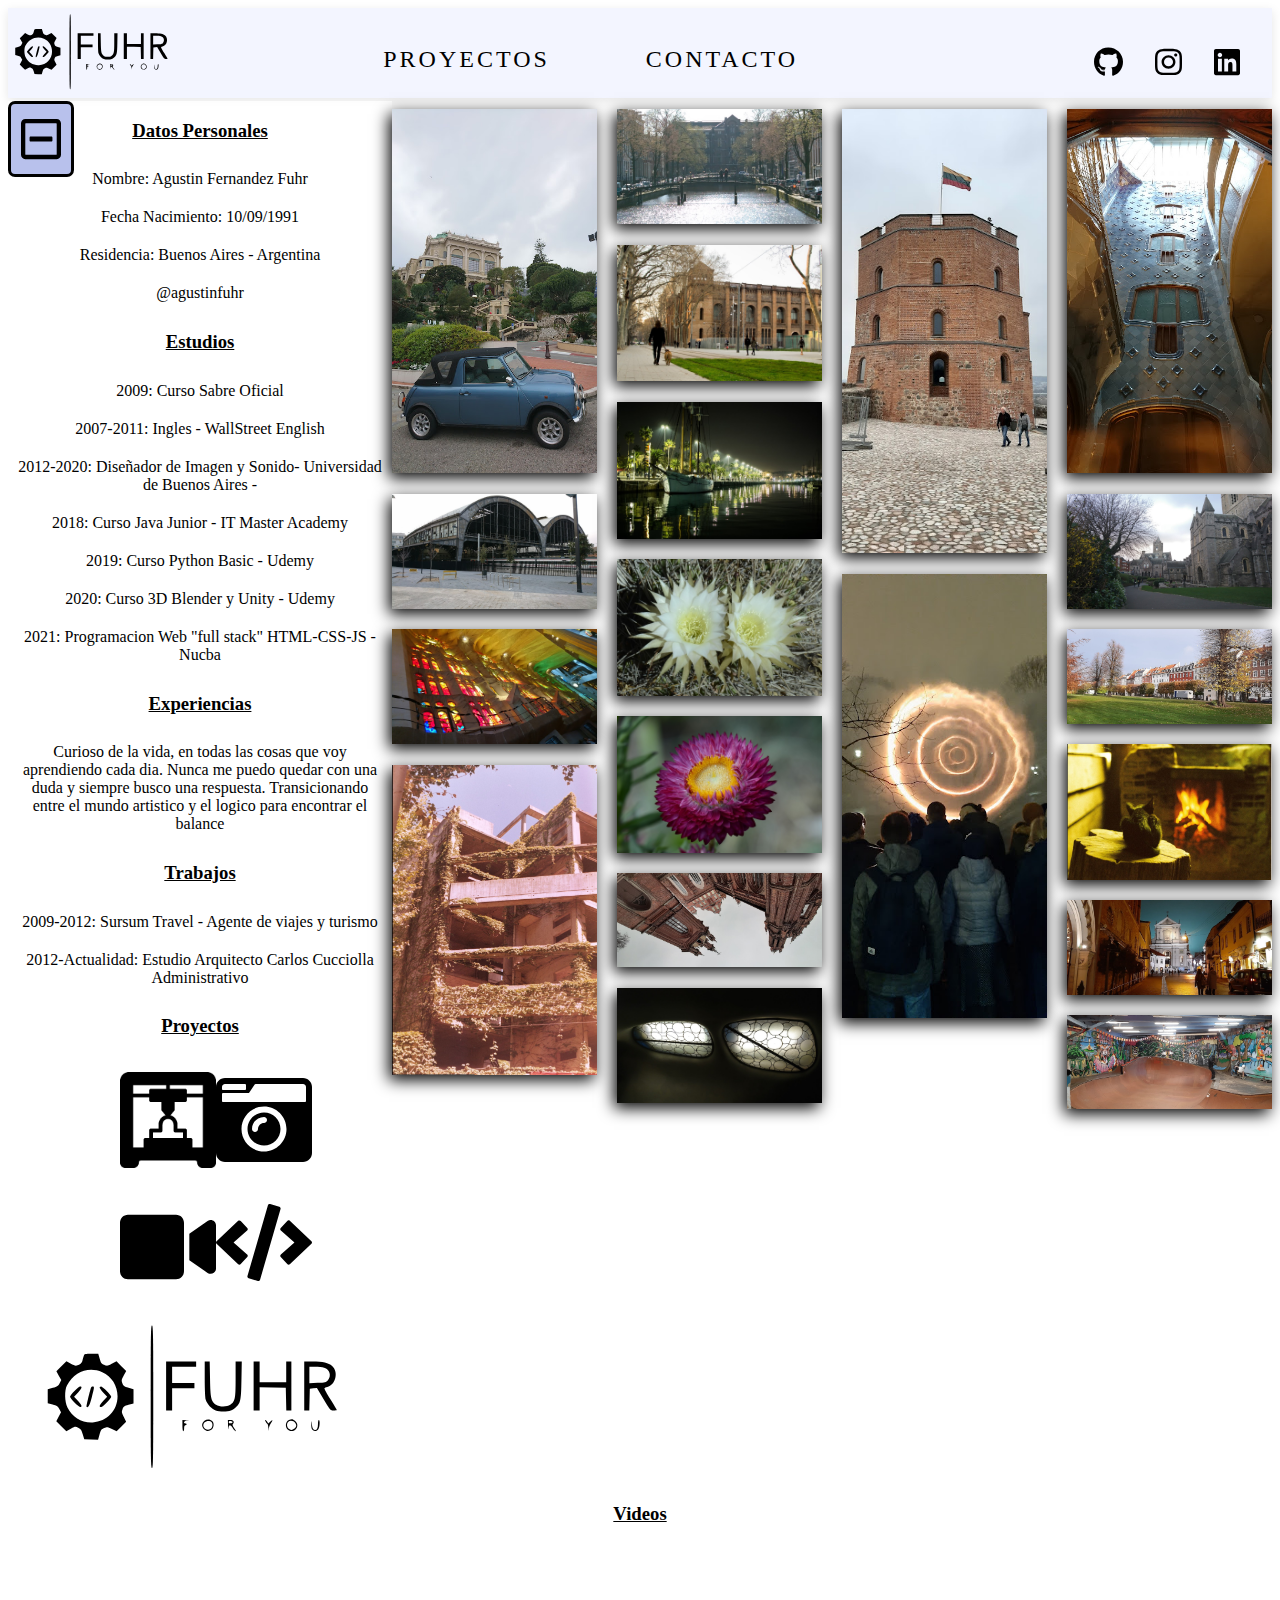
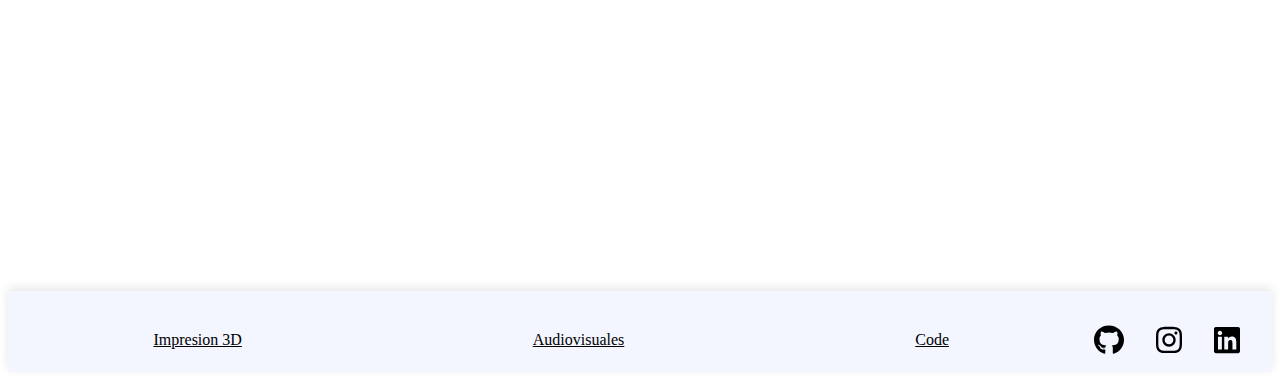
<file: Fotos/index.html>
<!DOCTYPE html>
<html lang="en">

<head>
    <meta charset="UTF-8">
    <meta http-equiv="X-UA-Compatible" content="IE=edge">
    <meta name="viewport" content="width=device-width, initial-scale=1.0">
    <link href="https://cdn.jsdelivr.net/npm/bootstrap@5.1.3/dist/css/bootstrap.min.css" rel="stylesheet"
        integrity="sha384-1BmE4kWBq78iYhFldvKuhfTAU6auU8tT94WrHftjDbrCEXSU1oBoqyl2QvZ6jIW3" crossorigin="anonymous">
    <link rel="stylesheet" href="../style.css">
    <link rel="stylesheet" href="style-av.css">
    <title>Agustin Fuhr</title>
</head>

<body>
    <header>

        <div class="nav-conteiner">
            
            <a href="../index.html"><img src="../logo.svg" class="logo" alt="logo"></a>

            <div class="nav">

                <ul>
                    <li> <a href="#">PROYECTOS </a></li>
                    <li> <a href="#">CONTACTO </a></li>
                </ul>

            </div>
            


            <div class="nav-redes">
                <ul>
                    <li>
                        <a href="https://github.com/agusfuhr"><img class="img-redes" src=../github.svg alt="github"></i>
                        </a>
                    <li>
                        <a href="https://www.instagram.com/agustinfuhr/"><img class="img-redes" src=../instagram.svg alt="instagram"></i>
                    </li>
                    </a>
                    <li>
                        <a href="https://ar.linkedin.com/in/agustin-fuhr-4388a3107"><img class="img-redes" src=../linkedin.svg alt="linkedin"></i>
                            </li>
                        </a>
                </ul>

            </div>

            <div class="conteiner-menu">
                <label for="menu-toggle2">
                    <div class="menu-button2">
                        <img src="../bars.svg" alt="menu">
                    </div>
                </label>
            
                <input type="checkbox" id="menu-toggle2" class="menu-toggle2">
            
            
                <div class="menu-list">
                    <ul>
                        <li><a href="#">Code </a></li>
                        <li><a href="#">Impresion 3D </a></li>
                        <li><a href="Fotos/index.html">Audiovisuales </a></li>
                        
                    </ul>
                </div>
            </div>




        </div>
        
    </header>


    <div class="conteiner">
        <label for="menu-toggle">
            <div class="menu-button">
                <img src="../minus.svg" alt="minus">
            </div>
        </label>


        <input type="checkbox" id="menu-toggle" class="menu-toggle">
        <div class="sidebar">

            <h3>Datos Personales</h3>
            <p>Nombre: Agustin Fernandez Fuhr</p>
            <p>Fecha Nacimiento: 10/09/1991</p>
            <p>Residencia: Buenos Aires - Argentina </p>
            <p>@agustinfuhr </p>


            <h3>Estudios</h3>
            <p>2009: Curso Sabre Oficial</p>
            <p>2007-2011: Ingles - WallStreet English</p>
            <p>2012-2020: Diseñador de Imagen y Sonido- Universidad de Buenos Aires - </p>
            <p>2018: Curso Java Junior - IT Master Academy </p>
            <p>2019: Curso Python Basic - Udemy </p>
            <p>2020: Curso 3D Blender y Unity - Udemy </p>
            <p>2021: Programacion Web "full stack" HTML-CSS-JS - Nucba </p>


            <h3>Experiencias</h3>
            <p>Curioso de la vida, en todas las cosas que voy aprendiendo cada dia. Nunca me puedo quedar con una
                duda y siempre
                busco una respuesta. Transicionando entre el mundo artistico y el logico para encontrar el balance
            </p>

            <h3>Trabajos</h3>
            <p>2009-2012: Sursum Travel - Agente de viajes y turismo </p>
            <p>2012-Actualidad: Estudio Arquitecto Carlos Cucciolla Administrativo</p>

            <h3>Proyectos</h3>
            <div class="hobby">
                <a href="#"><img src="../3D/logo.png" alt="3dprint"></a>
                <a href="audiovisual.html"><img src=" camera.svg" alt="camara"></a>
                <a href="audiovisual.html"><img src=" Video.svg" alt="video"></a>
                <a href="#"><img src="../code.svg" alt="code"></a>

            </div>
            <div class="logo-conteiner">
                <a href="../index.html"><img src="../logo.svg" class="logo-sidebar" alt="logo"></a>

            </div>
        </div>


       <div id="gallery" class="container-fluid">
            <img src=" Fotos (1).JPG" alt="Imagen" class="imagen">
            <img src=" Fotos (2).JPG" alt="Imagen" class="imagen">
            <img src=" Fotos (3).JPG" alt="Imagen" class="imagen">
            <img src=" Fotos (1).png" alt="Imagen" class="imagen">
            <img src=" Fotos (5).jpg" alt="Imagen" class="imagen">
            <img src=" Fotos (6).jpg" alt="Imagen" class="imagen">
            <img src=" Fotos (7).JPG" alt="Imagen" class="imagen">
            <img src=" Fotos (8).JPG" alt="Imagen" class="imagen">
            <img src=" Fotos (9).jpg" alt="Imagen" class="imagen">
            <img src=" Fotos (10).jpg" alt="Imagen" class="imagen">
            <img src=" Fotos (4).JPG" alt="Imagen" class="imagen">
            <img src=" Fotos (16).jpg" alt="Imagen" class="imagen">
            <img src=" Fotos (11).jpg" alt="Imagen" class="imagen">
            <img src=" Fotos (12).jpg" alt="Imagen" class="imagen">
            <img src=" Fotos (13).jpg" alt="Imagen" class="imagen">
            <img src=" Fotos (14).jpg" alt="Imagen" class="imagen">
            <img src=" Fotos (2).png" alt="Imagen" class="imagen">
            <img src=" Fotos (17).jpg" alt="Imagen" class="imagen">
            <img src=" Fotos (15).jpg" alt="Imagen" class="imagen">

            <div id="myModal" class="modal fade" role="dialog">
                <div class="modal-dialog">
                                     
                  <div class="modal-content">
                   
        
                    <div class="modal-body">
                                              
                    </div>
                  </div>
              
                </div>
              </div>
        </div>


        
            


       





    </div>
    <h3>Videos</h3>
    <div class="videos">
        

        <iframe  src="https://www.youtube.com/embed/762ZXII0uoU" title="YouTube video player" class="youtube"
            frameborder="0"
            allow="accelerometer;  clipboard-write; encrypted-media; gyroscope; picture-in-picture"
            allowfullscreen></iframe>

        <iframe src="https://www.youtube.com/embed/fHD4Liok0jQ" title="YouTube video player" class="youtube"
            frameborder="0"
            allow="accelerometer;  clipboard-write; encrypted-media; gyroscope; picture-in-picture"
            allowfullscreen></iframe>

        <iframe  src="https://www.youtube.com/embed/v0bzRQhcc94" title="YouTube video player" class="youtube"
            frameborder="0"
            allow="accelerometer; clipboard-write; encrypted-media; gyroscope; picture-in-picture"
            allowfullscreen></iframe>



        <iframe  src="https://www.youtube.com/embed/vq0XmDjHhik" title="YouTube video player" class="youtube"
            frameborder="0"
            allow="accelerometer;  clipboard-write; encrypted-media; gyroscope; picture-in-picture"
            allowfullscreen></iframe>




    </div>




    <div class="footer">


        <ul class="footer-list">

            <li><a href="#">Impresion 3D </a></li>
            <li><a href="audiovisual.html">Audiovisuales </a></li>
            <li><a href="#">Code </a></li>

        </ul>

        <div class="nav-redes">
            <ul>
                <li>
                    <a href="https://github.com/agusfuhr"><img class="img-redes" src= ../github.svg alt="github"></i>
                    </a>
                <li>
                    <a href="https://www.instagram.com/agustinfuhr/"><img class="img-redes" src= ../instagram.svg
                            alt="instagram"></i>
                </li>
                </a>
                <li>
                    <a href="https://ar.linkedin.com/in/agustin-fuhr-4388a3107"><img class="img-redes" src= ../linkedin.svg
                            alt="linkedin"></i>
                </li>
                </a>
            </ul>

        </div>




    </div>
    
    
    <script>
       document.addEventListener('DOMContentLoaded', (event) => {
    const imagenes = document.querySelectorAll('.imagen');

    imagenes.forEach((imagen) => {
        imagen.addEventListener('click', () => {
            imagen.classList.toggle('ampliada');
            
            if (imagen.classList.contains('ampliada')) {
                setTimeout(() => {
                    imagen.classList.remove('ampliada');
                }, 2500); 
            }
        });
    });
});  
    </script>

</body>

</html>
</file>
<file: style.css>
* {
        font: bold, Consolas, Monaco, monospace;
        text-decoration: none;
        padding: 0;
        list-style: none;
    }
    
    body {
        background-color: f5f5f5;
        
    }
    
    .nav-conteiner {
        background-color: #f3f5ff;
        margin-bottom: 3px;
        height: 10vh;
        width: 100%;
        display: flex;
        justify-content: space-between;
        align-items: center;
        box-shadow: 0px 3px 10px 0px rgb(0 0 0 / 10%);
    }

.fotito {
    position: relative;
    overflow: hidden;
    cursor: pointer;
}

.fotito img {
    transition: transform 0.3s ease-in-out;
}

.fotito.clicked img {
    transform: scale(2);
}

.nav-redes{
    height: 100%;
    display: flex;
    align-items: center;
}


.nav-redes li{ 
    text-decoration: none;
    padding-right: 2rem;
        
 }

 .nav-redes ul{
    padding-top: 2vh;
    text-decoration: none;
    display: flex;
    flex-direction: row;
    align-items: center;
 }

    .logo {
        height: 10vh;
    }
    
    .nav ul {
        display: flex;
        
    }
    
    .nav li {
        display: block;
        text-decoration: none;
        padding-top: 1.5vh;
        padding-right: 6rem;
        letter-spacing: 3px;
        font-size: 1.5rem;
        list-style: none;
        flex: auto;
        transition: 1s;
    }
    
    .nav li a {
        color: black;
    }
    
    
        
    .nav li:hover {
        letter-spacing: 20px;
    }
    
    .img-redes {
        display: flex;
        justify-content: center;
        height: 30px;
        
    }
    
    .nav a:hover {
        background-color: rgb(255, 255, 255, 0.3);
        color: black;
        text-decoration: none;
        border-radius: 15%;
    }
    
    #boton #boton1 {
        display: none;
    }



    .conteiner-menu{
        display: none;
    }

    
    
    .menu-toggle2{
        display: none;
    }


    .menu-button2 {
        display: none;
    }
    
    .menu-button2 {
        width: 30px;
        padding: 5px;
        border-radius: 7px;
        background: rgb(184, 193, 236, 0.3);
        cursor: pointer;
        border-style: solid;
    }


    .menu-list{
        display: none;
        width: 100%;
        
                
    }

    .menu-list ul{
        width: 100%;
        position: absolute;
        top: 10vh; left: 0px;
        background-color: rgb(184, 193, 236, 0.3);
        border: whitesmoke 1px double;
        z-index: 10;
        display: flex;
        justify-content: space-evenly;
        align-items: flex-end;
        padding-right: 2rem;
    }
    
    .menu-list ul li a{
        color: black;
        text-decoration: underline;
    }
    .menu-list ul li a:hover{
        cursor: pointer;
    }
    
    .menu-list ul li{ 
        display: inline;
        text-align: justify;


        }
    
    


    .sidebar {
        display: flex;
        flex-direction: column;
        align-content: center;
        justify-content: center;
        background-color: rgb(255, 255, 255, 0.8);
        width: 30vw;
        height: 100%;
        border-bottom-right-radius: 30px;
    }
    
    .sidebar h3{
        text-decoration: underline;
    }



    .conteiner {
        display: flex;
        align-content: space-between;
    }
    
    a:link {
        text-decoration: none;
    }
    
    a:visited {
        text-decoration: none;
    }
    
    a:active {
        text-decoration: underline;
    }
    
    h1 {
        text-align: center;
        padding: 10px;
    }
    
    h2 {
        text-align: center;
    }
    
    .wrapper {
                display: flex;
        align-items: center;
        justify-content: center;
      }
      
      .typing-demo {
        width: 100%;
        animation: typing 2s steps(16), blink .5s step-end infinite alternate;
        white-space: nowrap;
        overflow: hidden;
        font-family: monospace;
        
      }
      
      @keyframes typing {
        from {
          width: 0
        }
      }
          
      @keyframes blink {
        50% {
          border-color: transparent
        }
      }





    h3 {
        text-align: center;
         
    }
    
    .sidebar p {
        text-align: center;
        margin: 10px;
    }
    
    .description {
        height: 100%;
        width: 50vh;
        display: flex;
        justify-content: center;
        flex-direction: column;
        height: 50vh;
    }
    
    .conteiner-tag {
        padding: 5rem auto;
        width: 100%;
        display: flex;
        flex-direction: column;
        align-items: center;
        justify-content: space-around;
    }
    
    .description p {
        padding: 10px;
        text-align: justify;
    }
    
    .fuhr {
        height: 300px;
        margin: 30px auto;
        border: 1px solid rgb(184, 193, 236, 0.3);
        box-shadow: 0px 0px 20px 2px rgba(0, 0, 0, 0.58);
        background-color: rgb(184, 193, 236, 0.3);
        border-radius: 50%;
        filter: blur(0px);
        transition: 1s;
        opacity: 1;
        transition: opacity .25s ease-in-out;
    }
    

   


    @keyframes text-focus-in {
        0% {
          filter: blur(12px);
          opacity: 0;
        }
        100% {
          filter: blur(0px);
          opacity: 1;
        }
      }
    .text-focus-in {
        animation: text-focus-in 1s cubic-bezier(0.550, 0.085, 0.680, 0.530) both;
    }

    .fuhr-a:hover {
        z-index: 0;
        filter: blur(3px);
        cursor: pointer;
    }
    
    .conteiner-code {
        background-color: rgb(184, 193, 236, 0.3);
        padding: 10x;
        margin-bottom: 3rem;
        width: 60vw;
        display: flex;
        justify-content: space-around;
        flex-direction: row;
        align-items: center;
        border: 2px solid black;
        border-radius: 15px;
    }
    
    .conteiner-code img {
        width: 50px;
    }
    
    .accordion-body-hobby {
        display: grid;
        margin: auto;
        grid-template-columns: 25vh 25vh 25vh 25vh;
    }
    



    .hobby {
        display: grid;
        margin: auto;
        grid-template-columns: 6rem 6rem;
    }
    
    .hobby a img {
        padding: 1rem;
        width: 6rem;
    }
    
    .logo-conteiner {
        width: 30vw;
        display: flex;
        justify-content: center;
    }
    
    .logo-sidebar {
        height: 19vh;
    }
    
    .accordion {
        display: none;
    }
    
    .menu-toggle:checked+.sidebar {
        display: none;
    }
    
    .menu-toggle {
        display: none;
    }
    
    .menu-button {
        position: absolute;
        margin: auto;
        display: flex;
        flex-direction: column;
        justify-content: space-around;
        width: 40px;
        height: 50px;
        padding: 10px;
        border-radius: 7px;
        background: #b8c1ec;
        cursor: pointer;
        border-style: solid;
    }
    
    .card a img {
        height: 180px;
    }
    
    .card {
        box-shadow: rgba(0, 0, 0, 0.15) 1.95px 1.95px 2.6px;
        margin: 40px auto;
        border-radius: 10%;
        background-color: rgb(184, 193, 236, 0.3);
        width: 300px;
        height: 350px;
    }
    
    .img-thumbnail {
        padding: 1;
        width: 100%;
    }
    
    .card-group {
        padding: 10px;
    }

    .card-text{
        text-align: justify;
    }

    .card-title{
        text-align: center;
    }

    .card-title a {
        text-decoration: underline;
        color: black;
    }
.contacto {
    margin: 20px auto;
    padding: 2rem;
    background-color: rgb(184, 193, 236, 0.3);
    border-radius: 15px;
    width: 80%;
    box-shadow: 0px 4px 10px rgba(0, 0, 0, 0.1);
    display: flex;
    flex-direction: column;
    align-items: center;
}

.contacto input, .contacto textarea {
    width: 80%;
    padding: 10px;
    margin: 10px 0;
    border: 1px solid #ccc;
    border-radius: 5px;
    font-size: 1rem;
}

.contacto button {
    padding: 10px 20px;
    background-color: #007bff;
    color: white;
    border: none;
    border-radius: 5px;
    cursor: pointer;
    transition: background-color 0.3s ease;
}

.contacto button:hover {
    background-color: #0056b3;
}
    


#carouselExampleInterval{
    display: none;
}


.conteiner-carrousel{
    width: 100%;
    display: flex;
    justify-content: center;
}


.footer{
    width: 100%;
    height: 9vh;
    background-color: #f3f5ff;
    box-shadow: 0px -3px 10px 0px rgb(0 0 0 / 10%);
    display: flex;
flex-direction: row;
justify-content: space-between;
align-items: center;
}
    
.footer-list{
    padding-top: 2vh;
    height: 100%;
    display: flex;
    flex-direction: row;
    width: 100%;
    justify-content: space-around;
    align-items: center;
}

.footer-list a{
    color: black;
    text-decoration: underline;
}


.footer-list li{ 
    display: block;
    text-decoration: none;
    
    
    
    }
    
    

    @media (max-width: 810px) {


        .card-group {
            display: none;
        }
        .img-redes {
            height: 23px;
            margin: 0;
            padding: 0;
        }
        .menu-button {
            display: none;
        }
        .nav {
            display: none;
        }



        .menu-button2{
            display: block;
        }

        .conteiner-menu{
            display: block;
        } 


        .menu-toggle2:checked+.menu-list {
            display: block;
        }


        .description p {
            text-align: center;
        }

        .description {
            width: 100%;
            justify-content: space-around;
        }
        


        .tag img {
            position: static;
        }
        .sidebar {
            display: none;
            width: 100%;
            height: 100vh;
        }
        .fuhr {
            margin-bottom: 0px;
            height: 200px;
        }
        .conteiner-code {
            width: 80%;
            justify-content: center;
            align-items: center;
        }
        .conteiner-code img {
            padding: 10px;
        }
        .accordion {
            display: block;
        }
        .accordion-item{
            background-color: rgb(184, 193, 236, 0.2);
        }

        .accordion-body {
            background-image: #b8c1ec;
        }
        #carouselExampleInterval{
            width: 80%;
            display: block;
        }

        .contacto{
            width: 80%;
        }


        .footer-list{
            display: none;
        }

        .footer{
            justify-content: center;
        }

        }
</file>
<file: Fotos/style-av.css>
h1{
    font-family: Satisfy;
    font-size:50px;
    text-align:center;
    color:black;
    padding:1%;
  }
  #gallery{
    -webkit-column-count:4;
    -moz-column-count:4;
    column-count:4;
    
    -webkit-column-gap:20px;
    -moz-column-gap:20px;
    column-gap:20px;
  }

  .youtube{

    width:560px; 
    height:315px;
  }

 h3 {
   text-decoration: underline;
 }

.imagen  {
    transition: transform 0.3s ease;
    cursor: pointer;
}

.ampliada {
    transform: scale(1.25);
}
 
  #gallery img {
    width:100%;
    height:auto;
    margin: 4% auto;
    box-shadow:-3px 5px 15px #000;
    cursor: pointer;
    -webkit-transition: all 0.2s;
    transition: all 0.2s;
  }
  .modal-img {
    width:100%;
    height:auto;
  }

  .modal-body{
    padding:0px;
  }


  .videos{
    display: flex;
    height: 100%;
    width: 100%;
    margin-bottom: 2rem;
    justify-content: center;
  }


  @media (max-width: 810px) {
    #gallery{
      -webkit-column-count:2;
      -moz-column-count:2;
      column-count:2;
        
      -webkit-column-gap:20px;
      -moz-column-gap:20px;
      column-gap:20px;
    }
    .videos{
      flex-direction: column;
      justify-content: center;
      align-items: center;
    }

    .youtube{

        width:100%; 
        height:100%;
      }



    
  }
  @media (max-width:1200px){
    #gallery{
    -webkit-column-count:3;
    -moz-column-count:3;
    column-count:3;
      
    -webkit-column-gap:20px;
    -moz-column-gap:20px;
    column-gap:20px;
  }
  }
  
  @media (max-width:600px){
    #gallery{
    -webkit-column-count:1;
    -moz-column-count:1;
</file>
